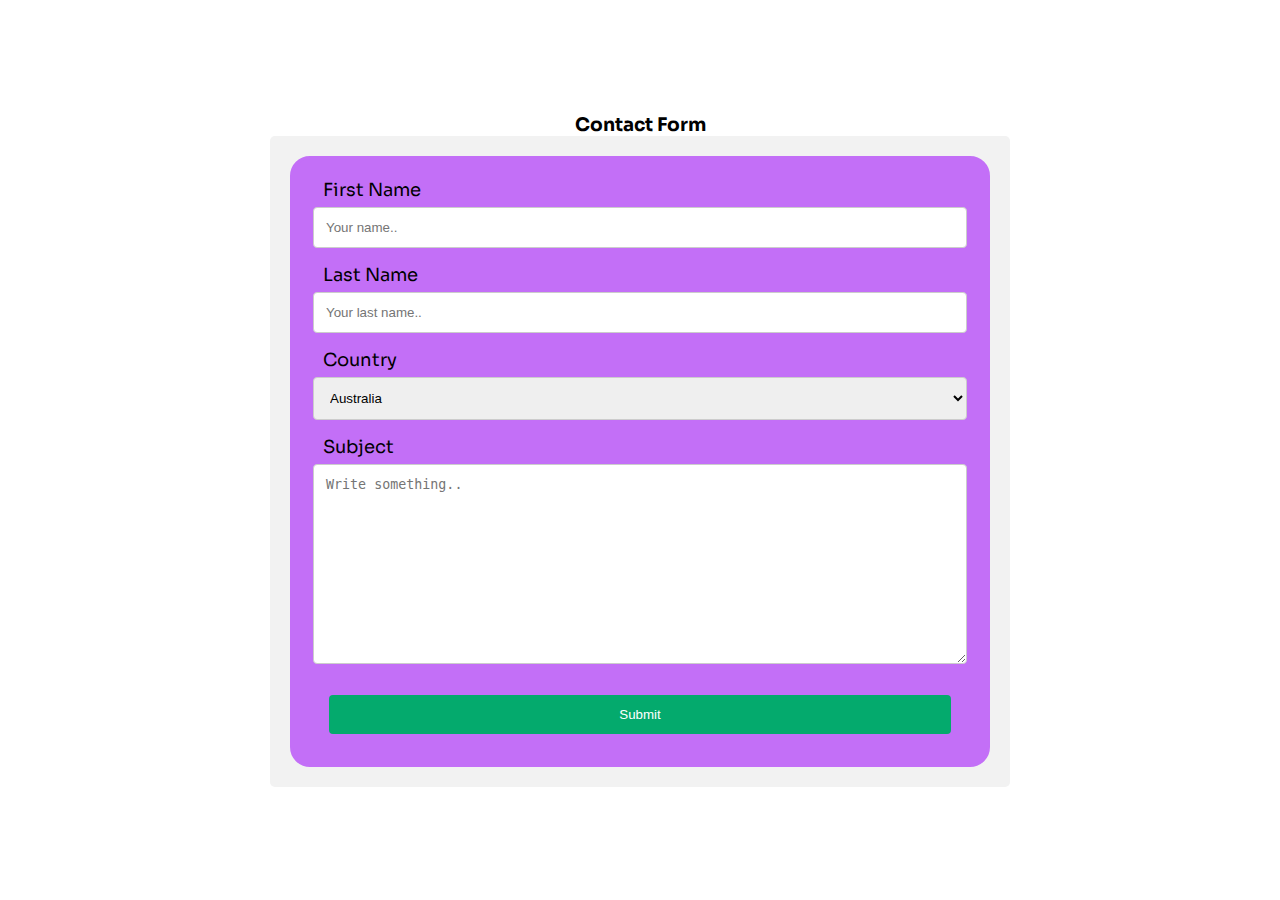
<file: contact.html>
<!DOCTYPE html>
<html>
<head>
<meta name="viewport" content="width=device-width, initial-scale=1">
<link rel="stylesheet" type="text/css" href="login-style.css">
    <link rel="preconnect" href="https://fonts.googleapis.com">
    <link rel="preconnect" href="https://fonts.gstatic.com" crossorigin>
<link href="https://fonts.googleapis.com/css2?family=Pathway+Extreme:wght@300;400;500;600;700&family=Sora:wght@300;400;500;600;700&display=swap" rel="stylesheet">
<style>
body {font-family: 'Pathway Extreme', sans-serif;
font-family: 'Sora', sans-serif;}
* {box-sizing: border-box;}

input[type=text], select, textarea {
  width: 100%;
  padding: 12px;
  border: 1px solid #ccc;
  border-radius: 4px;
  box-sizing: border-box;
  margin-top: 6px;
  margin-bottom: 16px;
  resize: vertical;
}

input[type=submit] {
  background-color: #04AA6D;
  color: white;
  padding: 12px 20px;
  border: none;
  border-radius: 4px;
  cursor: pointer;
}

input[type=submit]:hover {
  background-color: #45a049;
}

.container {
  border-radius: 5px;
  background-color: #f2f2f2;
  padding: 20px;
}
</style>
</head>
<body>

<h3>Contact Form</h3>

<div class="container">
  <form action="/action_page.php">
    <label for="fname">First Name</label>
    <input type="text" id="fname" name="firstname" placeholder="Your name..">

    <label for="lname">Last Name</label>
    <input type="text" id="lname" name="lastname" placeholder="Your last name..">

    <label for="country">Country</label>
    <select id="country" name="country">
      <option value="australia">Australia</option>
      <option value="canada">Canada</option>
      <option value="usa">USA</option>
    </select>

    <label for="subject">Subject</label>
    <textarea id="subject" name="subject" placeholder="Write something.." style="height:200px"></textarea>

    <input type="submit" value="Submit">
  </form>
</div>

</body>
</html>
</file>
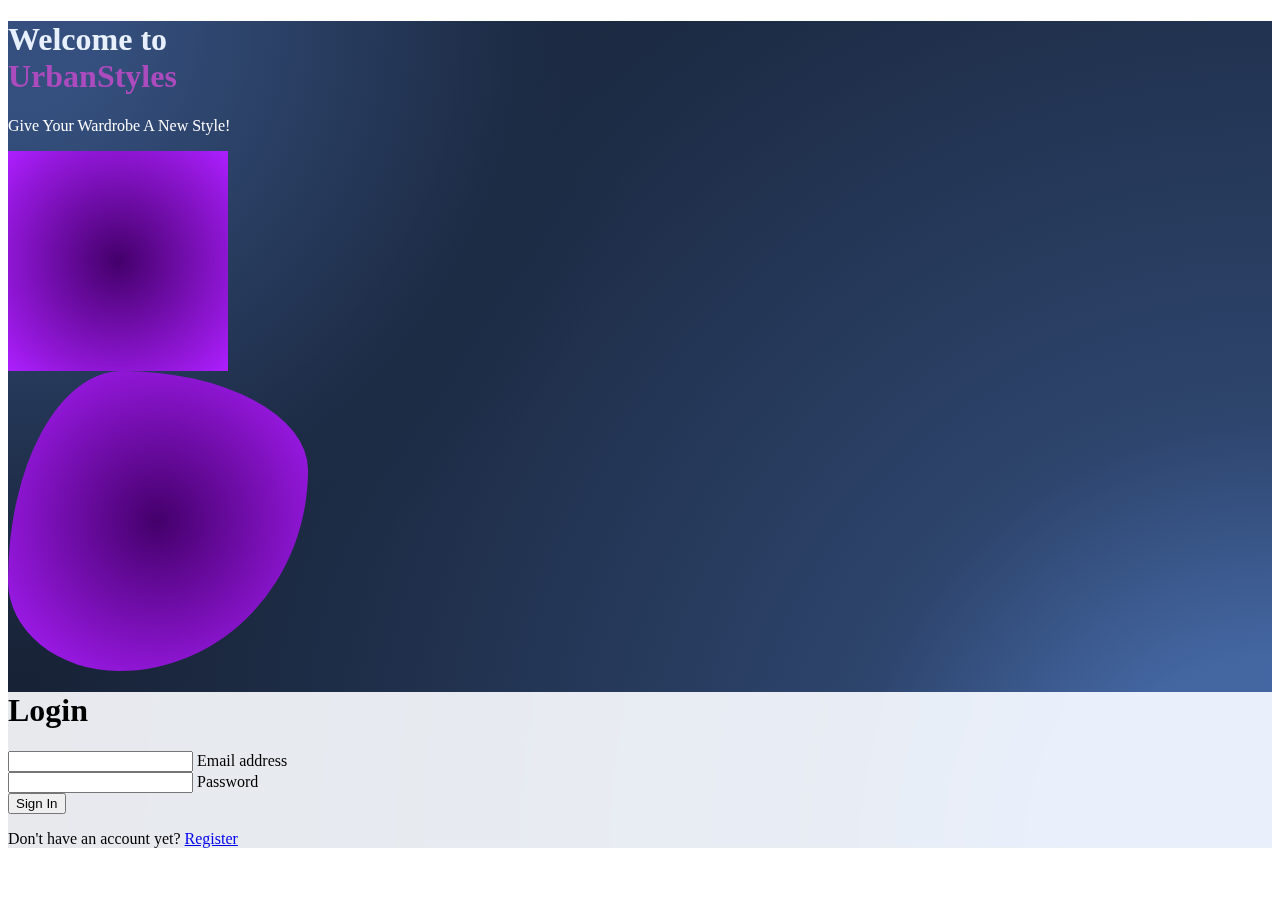
<file: login.html>
<!DOCTYPE html>
<html lang="en">
<head>
    <meta charset="UTF-8">
    <meta http-equiv="X-UA-Compatible" content="IE=edge">
    <meta name="viewport" content="width=device-width, initial-scale=1.0">
    <title>Login</title>
    <!-- CSS only -->
    <link href="https://cdn.jsdelivr.net/npm/bootstrap@5.2.0-beta1/dist/css/bootstrap.min.css" rel="stylesheet" integrity="sha384-0evHe/X+R7YkIZDRvuzKMRqM+OrBnVFBL6DOitfPri4tjfHxaWutUpFmBp4vmVor" crossorigin="anonymous">

</head>
<body>
    <div class="container mt-4">
   
    <!-- Section: Design Block -->
<section class="background-radial-gradient overflow-hidden">
    <style>
      .background-radial-gradient {
        background-color: hsl(218, 41%, 15%);
        background-image: radial-gradient(650px circle at 0% 0%,
            hsl(218, 41%, 35%) 15%,
            hsl(218, 41%, 30%) 35%,
            hsl(218, 41%, 20%) 75%,
            hsl(218, 41%, 19%) 80%,
            transparent 100%),
          radial-gradient(1250px circle at 100% 100%,
            hsl(218, 41%, 45%) 15%,
            hsl(218, 41%, 30%) 35%,
            hsl(218, 41%, 20%) 75%,
            hsl(218, 41%, 19%) 80%,
            transparent 100%);
      }
  
      #radius-shape-1 {
        height: 220px;
        width: 220px;
        top: -60px;
        left: -130px;
        background: radial-gradient(#44006b, #ad1fff);
        overflow: hidden;
      }
  
      #radius-shape-2 {
        border-radius: 38% 62% 63% 37% / 70% 33% 67% 30%;
        bottom: -60px;
        right: -110px;
        width: 300px;
        height: 300px;
        background: radial-gradient(#44006b, #ad1fff);
        overflow: hidden;
      }
  
      .bg-glass {
        background-color: hsla(0, 0%, 100%, 0.9) !important;
        backdrop-filter: saturate(200%) blur(25px);
      }
    </style>
  
    <div class="container px-4 py-5 px-md-5 text-center text-lg-start my-5">
      <div class="row gx-lg-5 align-items-center mb-5">
        <div class="col-lg-6 mb-5 mb-lg-0" style="z-index: 10">
          <h1 class="my-5 display-5 fw-bold ls-tight" style="color: hsl(218, 81%, 95%)">
            Welcome to <br />
            <span style="color: hsl(290, 47%, 52%)">UrbanStyles</span>
          </h1>
          <p class="mb-4 opacity-70" style="color: hsl(240, 20%, 99%)">
            Give Your Wardrobe
            A New Style!
          </p>
        </div>
  
        <div class="col-lg-6 mb-5 mb-lg-0 position-relative">
          <div id="radius-shape-1" class="position-absolute rounded-circle shadow-5-strong"></div>
          <div id="radius-shape-2" class="position-absolute shadow-5-strong"></div>
  
          <div class="card bg-glass">
            <div class="card-body px-4 py-5 px-md-5">
              <form action="/login" method="POST">
                <!-- 2 column grid layout with text inputs for the first and last names -->
                <div class="row">
                
                  <h1 class="mb-3 h3">Login</h1>
                  
                </div>
  
                <!-- Email input -->
                <div class="form-outline mb-4">
                  <input type="email" name="email" id="form3Example3" class="form-control" />
                  <label class="form-label" for="form3Example3">Email address</label>
                </div>
  
                <!-- Password input -->
                <div class="form-outline mb-4">
                  <input type="password" name="password" id="form3Example4" class="form-control" />
                  <label class="form-label" for="form3Example4">Password</label>
                </div>
  
  
                <!-- Submit button -->
                <button type="submit" class="btn btn-primary btn-block mb-4">
                  Sign In
                </button>
  
                <!-- Register buttons -->
                <div class="text-center">
                  <p>Don't have an account yet? <a href="register.html">Register</a></p>
                
                </div>
              </form>
            </div>
          </div>
        </div>
      </div>
    </div>
  </section>
  <!-- Section: Design Block -->
    </div>


    <!-- JavaScript Bundle with Popper -->
<script src="https://cdn.jsdelivr.net/npm/bootstrap@5.2.0-beta1/dist/js/bootstrap.bundle.min.js" integrity="sha384-pprn3073KE6tl6bjs2QrFaJGz5/SUsLqktiwsUTF55Jfv3qYSDhgCecCxMW52nD2" crossorigin="anonymous"></script>

</body>
</html>
</file>
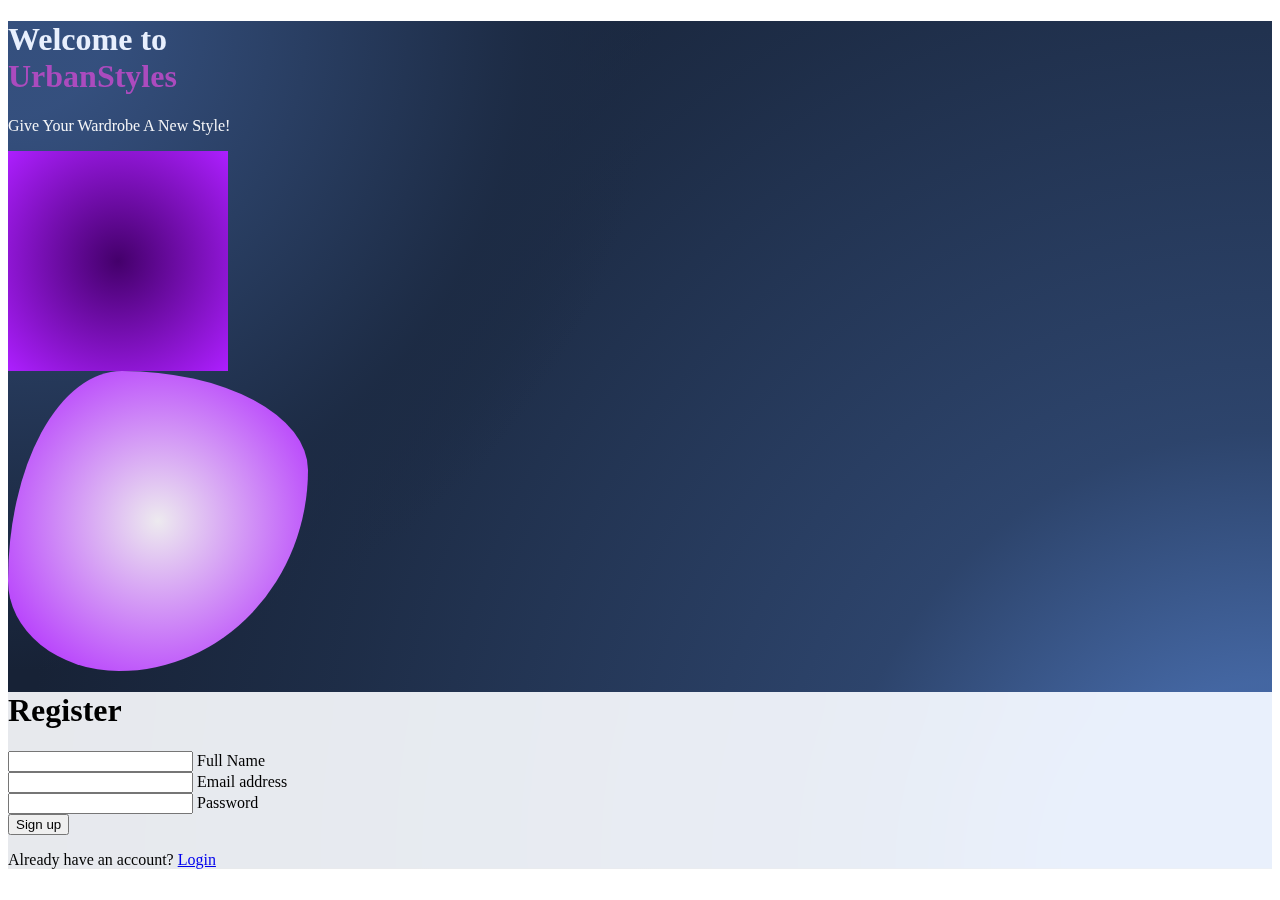
<file: register.html>
<!DOCTYPE html>
<html lang="en">
<head>
    <meta charset="UTF-8">
    <meta http-equiv="X-UA-Compatible" content="IE=edge">
    <meta name="viewport" content="width=device-width, initial-scale=1.0">
    <title>Register</title>
    <!-- CSS only -->
    <link href="https://cdn.jsdelivr.net/npm/bootstrap@5.2.0-beta1/dist/css/bootstrap.min.css" rel="stylesheet" integrity="sha384-0evHe/X+R7YkIZDRvuzKMRqM+OrBnVFBL6DOitfPri4tjfHxaWutUpFmBp4vmVor" crossorigin="anonymous">

</head>
<body>
    <div class="container mt-4">
   
    <!-- Section: Design Block -->
<section class="background-radial-gradient overflow-hidden">
    <style>
      .background-radial-gradient {
        background-color: hsl(218, 41%, 15%);
        background-image: radial-gradient(650px circle at 0% 0%,
            hsl(218, 41%, 35%) 15%,
            hsl(218, 41%, 30%) 35%,
            hsl(218, 41%, 20%) 75%,
            hsl(218, 41%, 19%) 80%,
            transparent 100%),
          radial-gradient(1250px circle at 100% 100%,
            hsl(218, 41%, 45%) 15%,
            hsl(218, 41%, 30%) 35%,
            hsl(218, 41%, 20%) 75%,
            hsl(218, 41%, 19%) 80%,
            transparent 100%);
      }
  
      #radius-shape-1 {
        height: 220px;
        width: 220px;
        top: -60px;
        left: -130px;
        background: radial-gradient(#44006b, #ad1fff);
        overflow: hidden;
      }
  
      #radius-shape-2 {
        border-radius: 38% 62% 63% 37% / 70% 33% 67% 30%;
        bottom: -60px;
        right: -110px;
        width: 300px;
        height: 300px;
        background: radial-gradient(#edeaef, #ad1fff);
        overflow: hidden;
      }
  
      .bg-glass {
        background-color: hsla(0, 0%, 100%, 0.9) !important;
        backdrop-filter: saturate(200%) blur(25px);
      }
    </style>
  
    <div class="container px-4 py-5 px-md-5 text-center text-lg-start my-5">
      <div class="row gx-lg-5 align-items-center mb-5">
        <div class="col-lg-6 mb-5 mb-lg-0" style="z-index: 10">
          <h1 class="my-5 display-5 fw-bold ls-tight" style="color: hsl(218, 81%, 95%)">
            Welcome to <br />
            <span style="color: hsl(290, 47%, 52%)">UrbanStyles</span>
          </h1>
          <p class="mb-4 opacity-70" style="color: hsl(225, 22%, 96%)">
            Give Your Wardrobe
            A New Style!
          </p>
        </div>
  
        <div class="col-lg-6 mb-5 mb-lg-0 position-relative">
          <div id="radius-shape-1" class="position-absolute rounded-circle shadow-5-strong"></div>
          <div id="radius-shape-2" class="position-absolute shadow-5-strong"></div>
  
          <div class="card bg-glass">
            <div class="card-body px-4 py-5 px-md-5">
              <form action="/register" method="POST">
                <!-- 2 column grid layout with text inputs for the first and last names -->
                <div class="row">
                  
                  <h1 class="mb-3 h3">Register</h1>
                  <div class="col-md-12 mb-4">
                    <div class="form-outline">
                      <input type="text" name="name" id="form3Example2" class="form-control" />
                      <label class="form-label" for="form3Example2">Full Name</label>
                    </div>
                  </div>
                </div>
  
                <!-- Email input -->
                <div class="form-outline mb-4">
                  <input type="email" name="email" id="form3Example3" class="form-control" />
                  <label class="form-label" for="form3Example3">Email address</label>
                </div>
  
                <!-- Password input -->
                <div class="form-outline mb-4">
                  <input type="password" name="password" id="form3Example4" class="form-control" />
                  <label class="form-label" for="form3Example4">Password</label>
                </div>

                <!-- Submit button -->
                <button type="submit" class="btn btn-primary btn-block mb-4">
                  Sign up
                </button>
  
                <!-- Register buttons -->
                <div class="text-center">
                  <p>Already have an account? <a href="login.html">Login</a></p>
                
                </div>
              </form>
            </div>
          </div>
        </div>
      </div>
    </div>
  </section>
  <!-- Section: Design Block -->
    </div>


    <!-- JavaScript Bundle with Popper -->
<script src="https://cdn.jsdelivr.net/npm/bootstrap@5.2.0-beta1/dist/js/bootstrap.bundle.min.js" integrity="sha384-pprn3073KE6tl6bjs2QrFaJGz5/SUsLqktiwsUTF55Jfv3qYSDhgCecCxMW52nD2" crossorigin="anonymous"></script>

</body>
</html>
</file>
<file: login-style.css>
*{
    margin: 0;
    padding: 0;
    box-sizing: border-box;
    }
body {

    background: #fff;

    display: flex;

    justify-content: center;

    align-items: center;

    height: 100vh;

    flex-direction: column;
    
    font-family: 'Pathway Extreme', sans-serif;
    font-family: 'Sora', sans-serif;

}



form {

    width: 700px;

    border: 3px solid #c36ff7;

    padding: 20px;

    background: #c36ff7;

    border-radius: 20px;

}

h2 {

    text-align: center;

    margin-bottom: 40px;

}

input {

    display: block;

    border: 2px solid #ccc;

    width: 95%;

    padding: 10px;

    margin: 10px auto;

    border-radius: 5px;

}

label {

    color: #000;

    font-size: 18px;

    padding: 10px;

}

button {

    float: right;

    background: #fff;

    padding: 10px 15px;

    color: #000;

    border-radius: 5px;

    margin-right: 10px;

    border: none;

}

button:hover{

    background: rgb(227, 196, 245);

}

.error {

   background: #F2DEDE;

   color: #0c0101;

   padding: 10px;

   width: 95%;

   border-radius: 5px;

   margin: 20px auto;

}

h1 {

    text-align: center;

    color: rgb(134, 3, 3);

}

a {

    float: right;

    background: rgb(183, 225, 233);

    padding: 10px 15px;

    color: #fff;

    border-radius: 10px;

    margin-right: 10px;

    border: none;

    text-decoration: none;

}

a:hover{

    opacity: .7;

}
</file>
